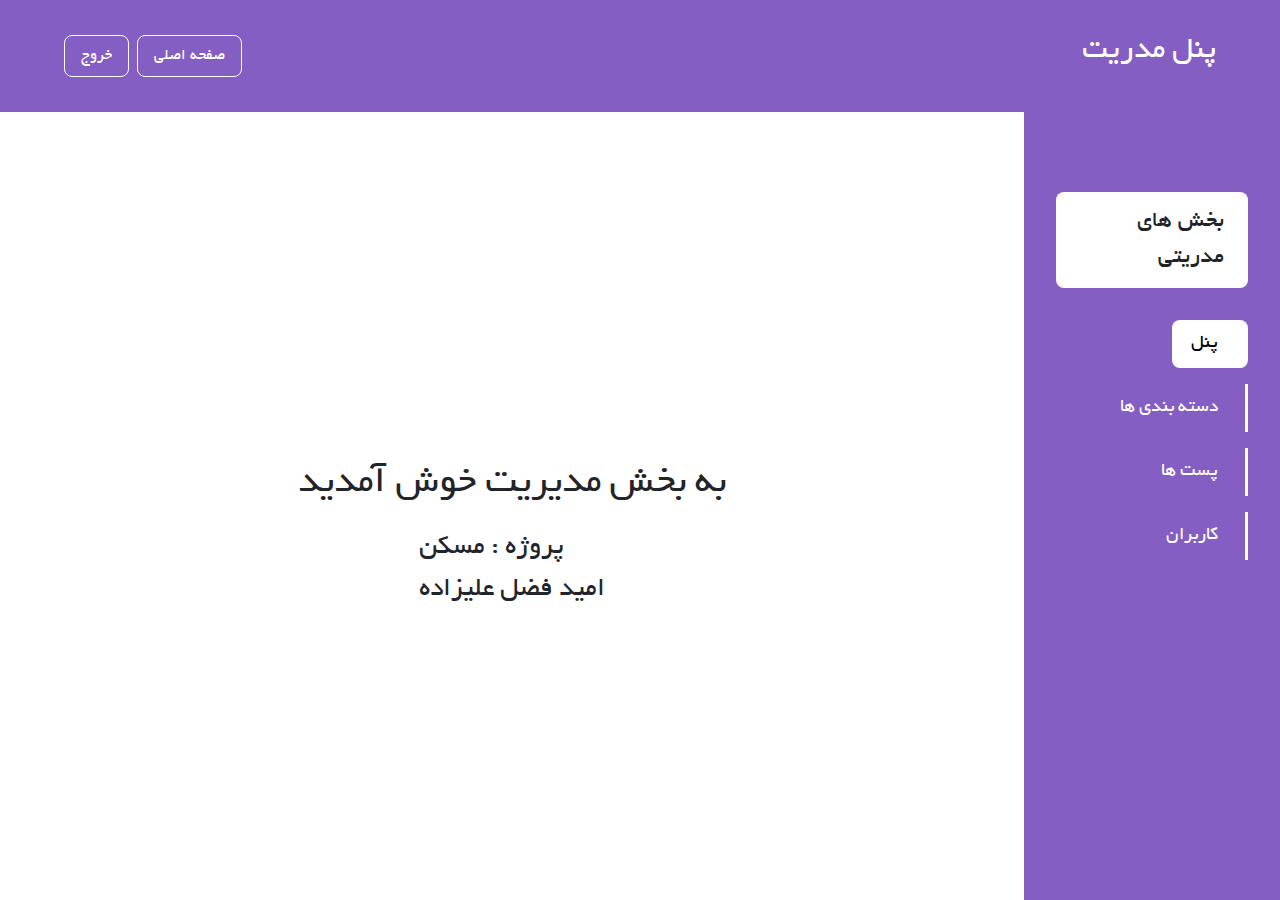
<file: html/admin-panel/admin-main/index.html>
<!DOCTYPE html>
<html lang="en">

<head>
    <meta charset="UTF-8">
    <meta name="viewport" content="width=device-width, initial-scale=1">
    <title>Admin Panel Create</title>


    <!-- Bootstrap -->
    <link rel="stylesheet" href="/css/bootstrap/bootstrap.min.css" media="all" type="text/css">

    <!-- Admin Panel Css -->
    <link rel="stylesheet" href="/css/admin-panel/admin.panel.css" media="all" type="text/css">


</head>

<body>

   
    <nav class="nav">
        <div class="left">
            <a class="click" href="/html/main-page/index.html">خروج</a>
            <a class="click" href="/html/main-page/index.html">صفحه اصلی</a>
        </div>
        <div class="right">
            <h1>پنل مدریت</h1>
        </div>
    </nav>

    <section class="sidebar">
        <div class="sidebar-header">
            بخش های مدریتی
        </div>
        <section class="sidebar-link">
            <a class="click selected" href="/html/admin-panel/admin-main/index.html">پنل <span class="iconify" data-icon="carbon:open-panel-filled-right"></span></a>
        </section>
        <section class="sidebar-link">
            <a class="click" href="/html/admin-panel/category/index.html">دسته بندی ها<span class="iconify"
                    data-icon="bx:category"></span></a>
        </section>
        <section class="sidebar-link">
            <a class="click " href="/html/admin-panel/posts/index.html">پست ها<span class="iconify"
                    data-icon="ic:baseline-article"></span></a>
        </section>
        <section class="sidebar-link">
            <a class="click " href="/html/admin-panel/users/index.html">کاربران<span class="iconify"
                    data-icon="ic:baseline-article"></span></a>
        </section>
    </section>

    <section class="app" id="app">

        <section class="container-fluid">
            <section class="row">
                <div class="greeting">
                    <div class="greeting-header">
                        <h1>به بخش مدیریت خوش آمدید </h1>
                    </div>
                    <div class="greeting-body">
                        <h3>پروژه : مسکن</h3>
                        <h3>امید فضل علیزاده</h3>
                    </div>
                </div>
            </section>
        </section>

    </section>



</body>

</html>
</file>
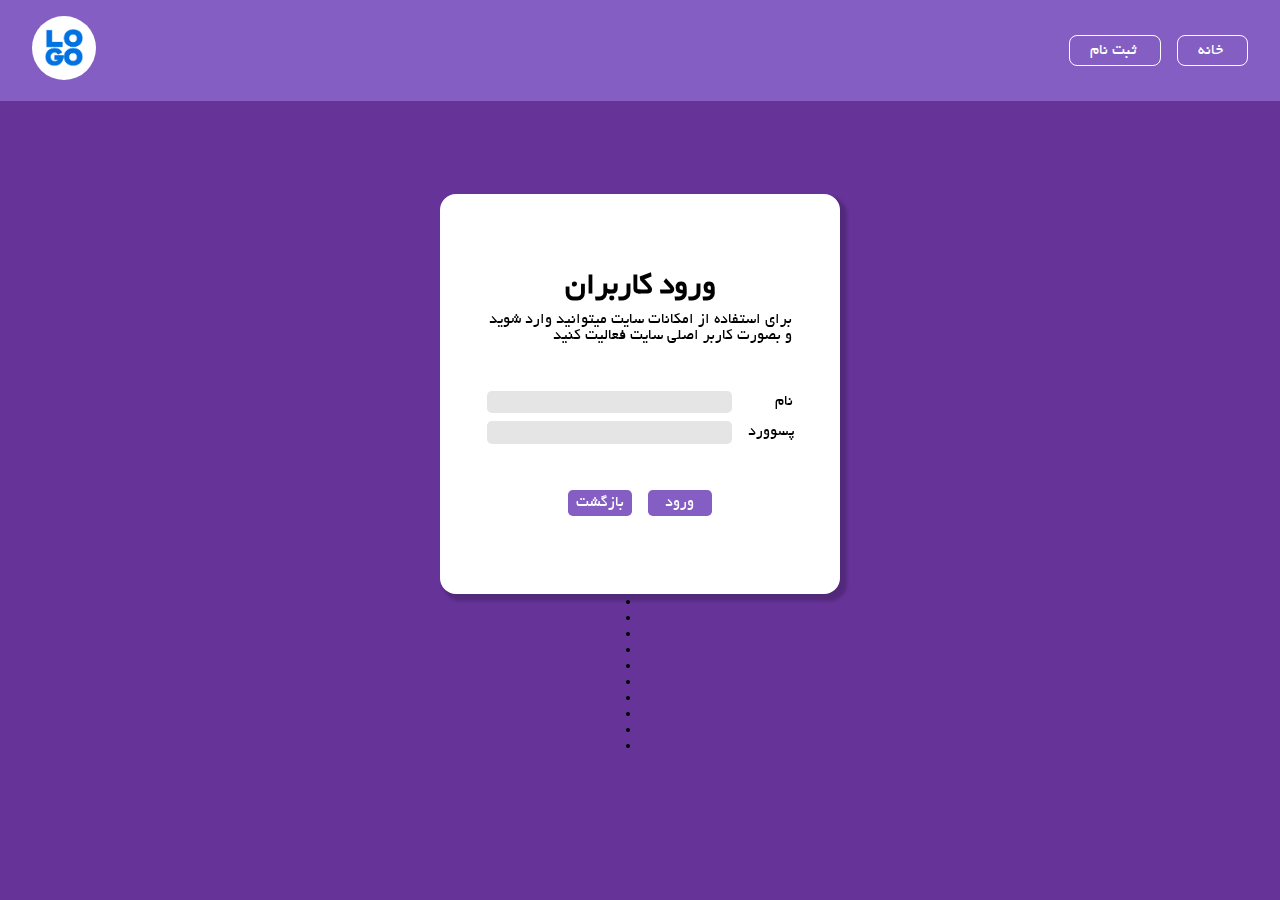
<file: html/sign-page/sign-in.html>
<!DOCTYPE html>
<html lang="en">

<head>
    <meta charset="UTF-8">
    <meta http-equiv="X-UA-Compatible" content="IE=edge">
    <meta name="viewport" content="width=device-width, initial-scale=1.0">
    <title>Sign In Page</title>

    <!-- Sign Page sign-page.css -->
    <link rel="stylesheet" href="/css/sign-page/sign-page.css">

    <!-- Fonts Awesome -->
    <link rel="stylesheet" href="https://cdnjs.cloudflare.com/ajax/libs/font-awesome/6.1.1/css/all.min.css"
        integrity="sha512-KfkfwYDsLkIlwQp6LFnl8zNdLGxu9YAA1QvwINks4PhcElQSvqcyVLLD9aMhXd13uQjoXtEKNosOWaZqXgel0g=="
        crossorigin="anonymous" referrerpolicy="no-referrer" />

</head>

<body>

    <header>

        <div class="right">
            <div class="account">

            </div>
            <ul class="nav-bar">
                <li class="click"><a href="/html/main-page/index.html">خانه<i class="fa-solid fa-house"></i></a></li>
                <li class="click user-account "><a href="/html/sign-page.html">ثبت نام <i
                            class="fa-solid fa-user"></i></a>
                </li>
    
            </ul>
        </div>
        <div class="left">
            <div class="logo">
                <img src="/images/header/logo.png" alt="">
            </div>

        </div>

    </header>


    <section class="sign-in">


        <form action="/html/admin-panel/admin-main/index.html" method="get">
            <div class="form-header">
                <h1>ورود کاربران</h1>
                <p>برای استفاده از امکانات سایت میتوانید وارد شوید و بصورت کاربر اصلی سایت فعالیت کنید</p>
            </div>
            <div class="form-body">
                <div class="form-group">
                    <input type="text" name="name" id="name" required>
                    <label for="name">نام</label>
                </div>
                <div class="form-group">
                    <input type="password" name="password" id="password" required>
                    <label for="password">پسوورد</label>
                </div>
            </div>
            <div class="form-buttons">
                <a class="" href="/html/main-page/index.html">بازگشت</a>
                <button type="submit" class="">ورود</button>
            </div>
        </form>
    </section>

    <div class="area">
        <ul class="circles">
            <li></li>
            <li></li>
            <li></li>
            <li></li>
            <li></li>
            <li></li>
            <li></li>
            <li></li>
            <li></li>
            <li></li>
        </ul>
    </div>


</body>

</html>
</file>
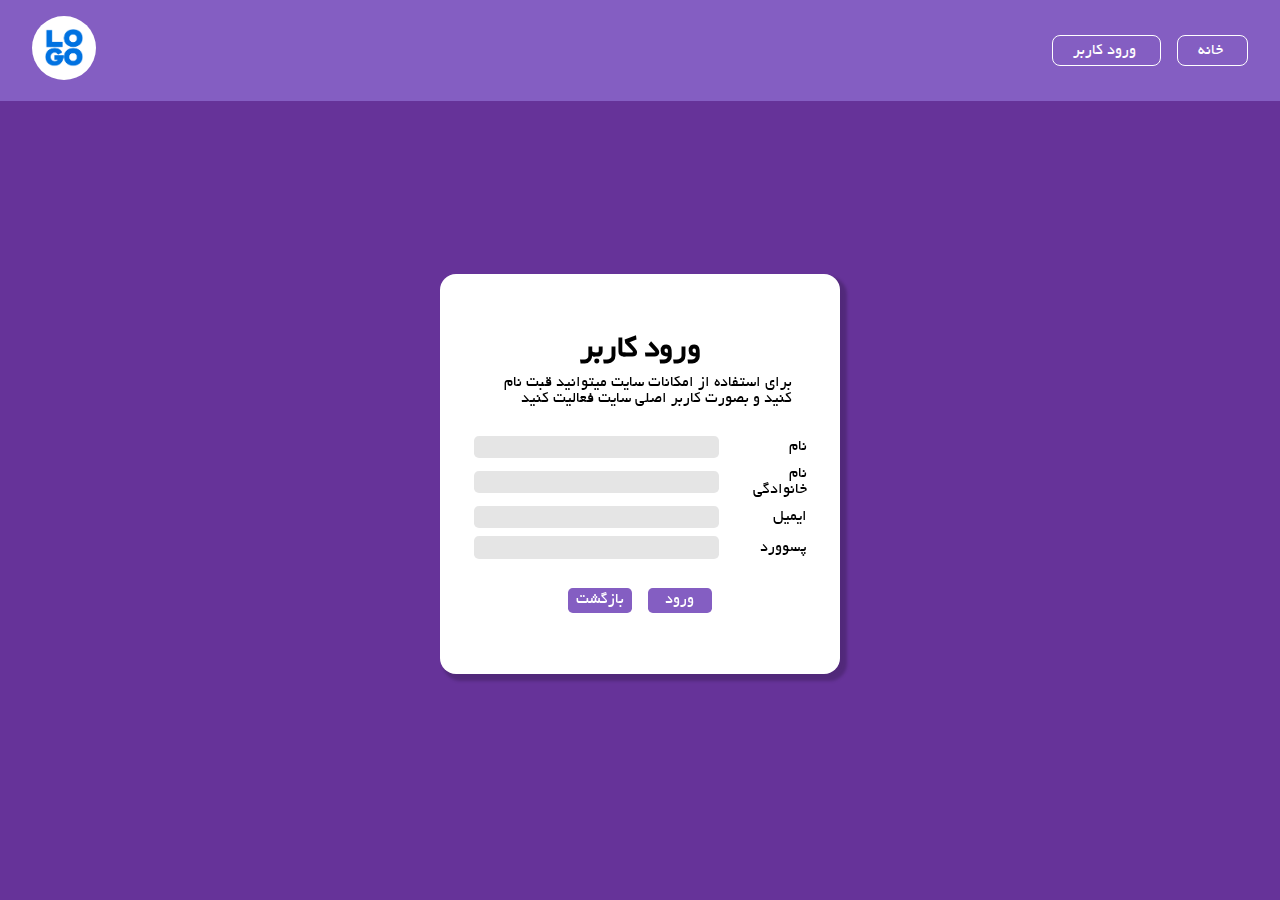
<file: html/sign-page/sign-up.html>
<!DOCTYPE html>
<html lang="en">

<head>
    <meta charset="UTF-8">
    <meta http-equiv="X-UA-Compatible" content="IE=edge">
    <meta name="viewport" content="width=device-width, initial-scale=1.0">
    <title>Sign In Page</title>

    <!-- Sign Page sign-page.css -->
    <link rel="stylesheet" href="/css/sign-page/sign-page.css">

    <!-- Fonts Awesome -->
    <link rel="stylesheet" href="https://cdnjs.cloudflare.com/ajax/libs/font-awesome/6.1.1/css/all.min.css"
        integrity="sha512-KfkfwYDsLkIlwQp6LFnl8zNdLGxu9YAA1QvwINks4PhcElQSvqcyVLLD9aMhXd13uQjoXtEKNosOWaZqXgel0g=="
        crossorigin="anonymous" referrerpolicy="no-referrer" />

</head>

<body>

    <header>

        <div class="right">
            <div class="account">

            </div>
            <ul class="nav-bar">
                <li class="click"><a href="/html/main-page/index.html">خانه<i class="fa-solid fa-house"></i></a></li>
                <li class="click user-account "><a href="/html/sign-page/sign-in.html">ورود کاربر <i
                            class="fa-solid fa-user"></i></a>
                </li>
    
            </ul>
        </div>
        <div class="left">
            <div class="logo">
                <img src="/images/header/logo.png" alt="">
            </div>

        </div>

    </header>


    <section class="sign-up">


        <form action="/html/admin-panel/admin-main/index.html" method="get">
            <div class="form-header">
                <h1>ورود کاربر</h1>
                <p>برای استفاده از امکانات سایت میتوانید قبت نام کنید  و بصورت کاربر اصلی سایت فعالیت کنید</p>
            </div>
            <div class="form-body">
                <div class="form-group">
                    <input type="text" name="name" id="name" required>
                    <label for="name">نام</label>
                </div>
                <div class="form-group">
                    <input type="text" name="familiy" id="familiy" required>
                    <label for="familiy">نام خانوادگی</label>
                </div>
                <div class="form-group">
                    <input type="email" name="email" id="email" required>
                    <label for="email">ایمیل</label>
                </div>
                <div class="form-group">
                    <input type="password" name="password" id="password" required>
                    <label for="password">پسوورد</label>
                </div>
            </div>
            <div class="form-buttons">
                <a class="" href="/html/main-page/index.html">بازگشت</a>
                <button type="submit" class="">ورود</button>
            </div>
        </form>
    </section>

  


</body>

</html>
</file>
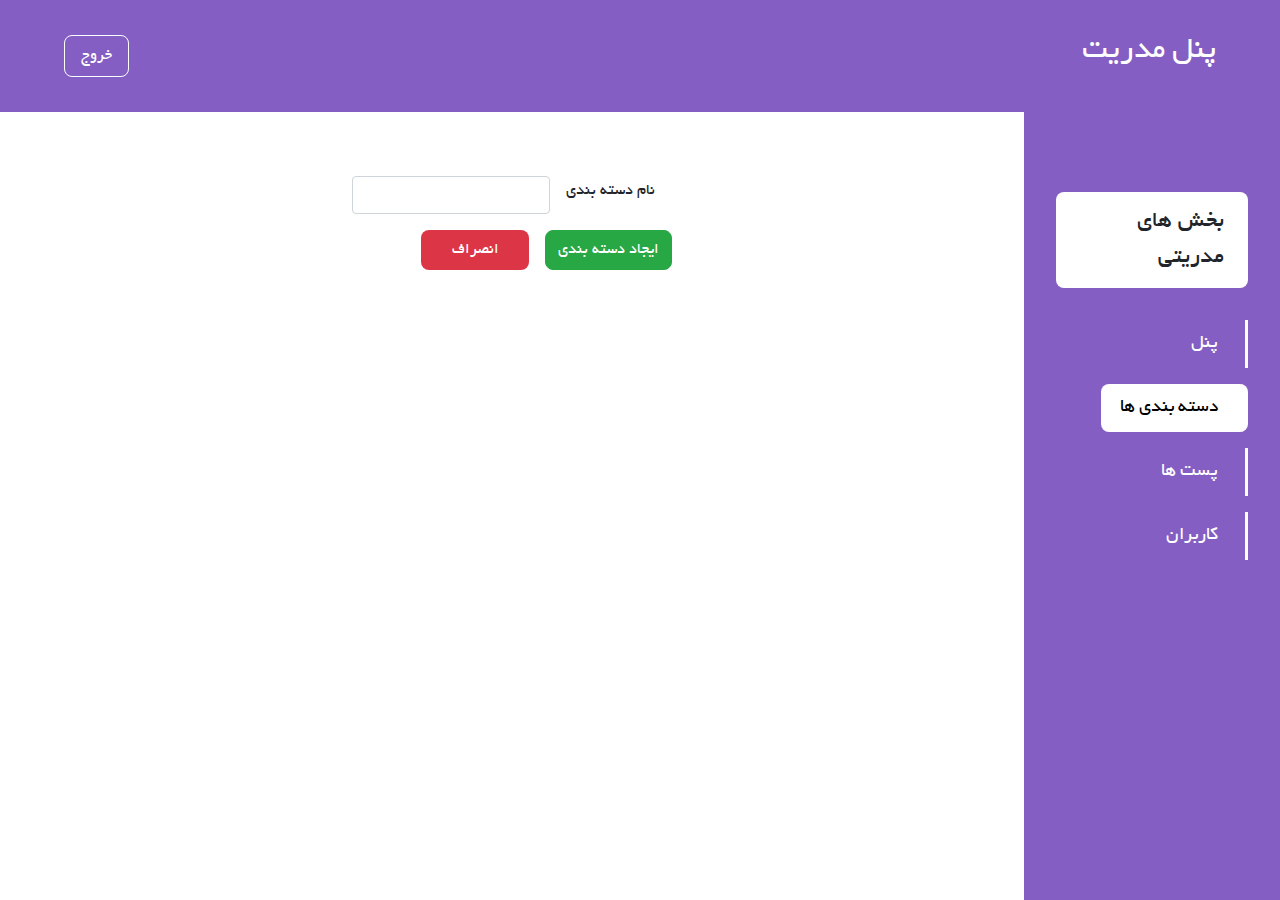
<file: html/admin-panel/category/create.html>
<!DOCTYPE html>
<html lang="en">

<head>
    <meta charset="UTF-8">
    <meta name="viewport" content="width=device-width, initial-scale=1">
    <title>Admin Panel Create</title>


    <!-- Bootstrap -->
    <link rel="stylesheet" href="/css/bootstrap/bootstrap.min.css" media="all" type="text/css">

    <!-- Admin Panel Css -->
    <link rel="stylesheet" href="/css/admin-panel/admin.panel.css" media="all" type="text/css">


</head>

<body>

    <nav class="nav">
        <div class="left">
            <a class="click" href="/html/main-page/index.html">خروج</a>
        </div>
        <div class="right">
            <h1>پنل مدریت</h1>
        </div>
    </nav>

    <section class="sidebar">
        <div class="sidebar-header">
            بخش های مدریتی
        </div>
        <section class="sidebar-link">
            <a class="click" href="#">پنل <span class="iconify" data-icon="carbon:open-panel-filled-right"></span></a>
        </section>
        <section class="sidebar-link">
            <a class="click selected" href="/html/admin-panel/category/index.html">دسته بندی ها<span class="iconify"
                    data-icon="bx:category"></span></a>
        </section>
        <section class="sidebar-link">
            <a class="click " href="/html/admin-panel/posts/index.html">پست ها<span class="iconify"
                    data-icon="ic:baseline-article"></span></a>
        </section>
        <section class="sidebar-link">
            <a class="click " href="/html/admin-panel/users/index.html">کاربران<span class="iconify"
                    data-icon="ic:baseline-article"></span></a>
        </section>
    </section>

    <section class="app" id="app">

        <section class="container-fluid">
            <section class="row">
                <section class="category-create">
                    <form action="create.php" method="post">
                        <section class="form-group">
                            <label for="name">نام دسته بندی</label>
                            <input type="text" class="form-control" name="name" id="name" placeholder="">
                        </section>
                        <section class="form-group">
                            <button type="submit" class="btn btn-success ">ایجاد دسته بندی</button>
                            <a class="byn btn-danger" href="#">انصراف</a>
                        </section>

                    </form>
                </section>
            </section>
        </section>

    </section>



</body>

</html>
</file>
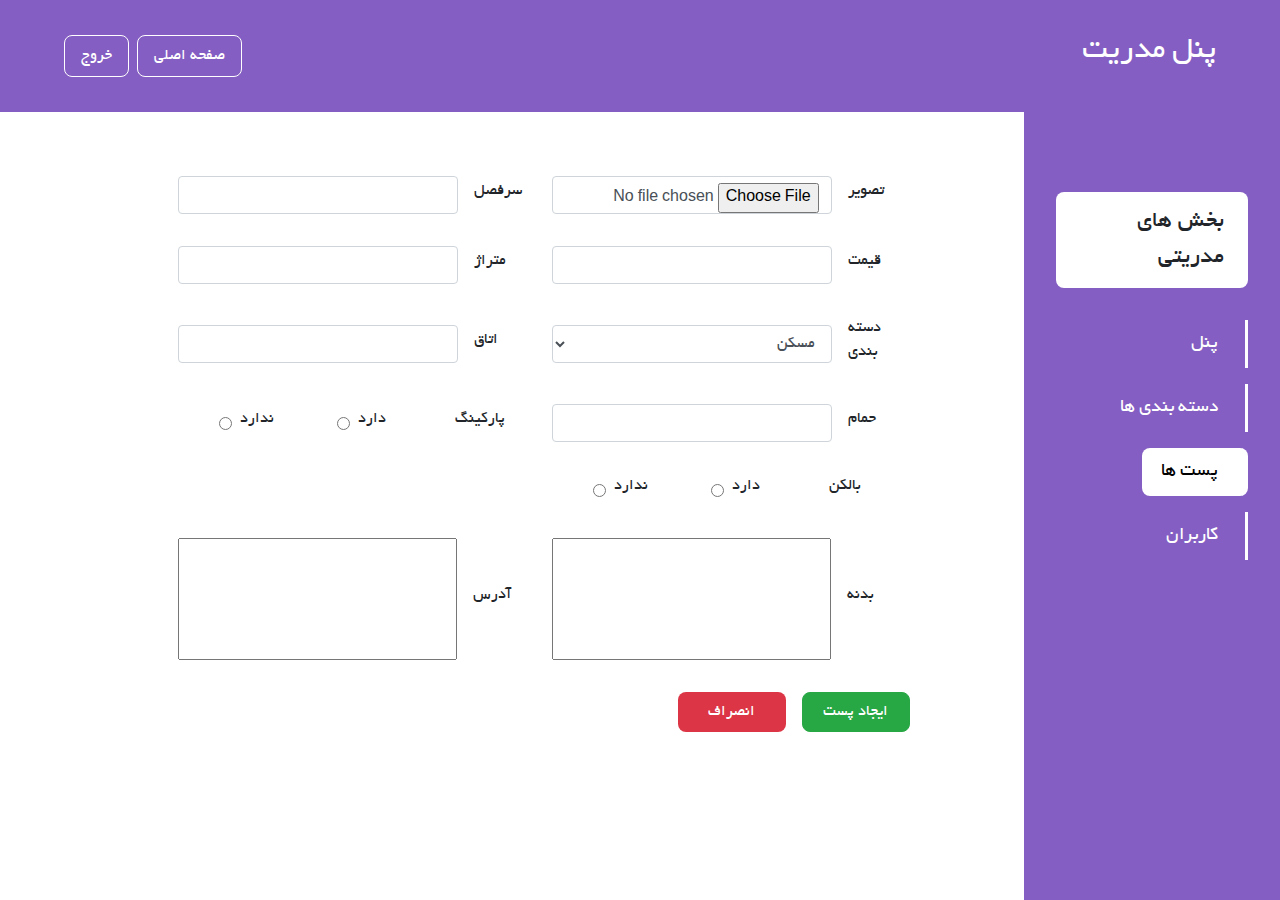
<file: html/admin-panel/posts/create.html>
<!DOCTYPE html>
<html lang="en">

<head>
    <meta charset="UTF-8">
    <meta name="viewport" content="width=device-width, initial-scale=1">
    <title>Admin Panel Create</title>


    <!-- Bootstrap -->
    <link rel="stylesheet" href="/css/bootstrap/bootstrap.min.css" media="all" type="text/css">

    <!-- Admin Panel Css -->
    <link rel="stylesheet" href="/css/admin-panel/admin.panel.css" media="all" type="text/css">


</head>

<body>


    <nav class="nav">
        <div class="left">
            <a class="click" href="/html/main-page/index.html">خروج</a>
            <a class="click" href="/html/main-page/index.html">صفحه اصلی</a>
        </div>
        <div class="right">
            <h1>پنل مدریت</h1>
        </div>
    </nav>

    <section class="sidebar">
        <div class="sidebar-header">
            بخش های مدریتی
        </div>
        <section class="sidebar-link">
            <a class="click" href="/html/admin-panel/admin-main/index.html">پنل <span class="iconify"
                    data-icon="carbon:open-panel-filled-right"></span></a>
        </section>
        <section class="sidebar-link">
            <a class="click " href="/html/admin-panel/category/index.html">دسته بندی ها<span class="iconify"
                    data-icon="bx:category"></span></a>
        </section>
        <section class="sidebar-link">
            <a class="click selected " href="/html/admin-panel/posts/index.html">پست ها<span class="iconify"
                    data-icon="ic:baseline-article"></span></a>
        </section>
        <section class="sidebar-link">
            <a class="click " href="/html/admin-panel/users/index.html">کاربران<span class="iconify"
                    data-icon="ic:baseline-article"></span></a>
        </section>
    </section>

    <section class="app" id="app">

        <section class="container-fluid">
            <section class="row">
                <section class="posts-create">
                    <form action="#" method="get">
                        <div class="form-group">
                            <label for="image">تصویر</label>
                            <input type="file" accept="image/png, image/gif, image/jpeg" class="form-control"
                                name="image" id="image" placeholder="">
                        </div>
                        <div class="form-group">
                            <label for="name">سرفصل</label>
                            <input type="text" class="form-control" name="name" id="name" placeholder="">
                        </div>
                        <div class="form-group">
                            <label for="price">قیمت</label>
                            <input type="number" class="form-control" name="price" id="price" placeholder="">
                        </div>
                        <div class="form-group">
                            <label for="sqft">متراژ</label>
                            <input type="number" class="form-control" name="sqft" id="sqft" placeholder="">
                        </div>

                        <div class="form-group">
                            <label for="category">دسته بندی</label>
                            <select name="category" class="form-control" id="category">
                                <option value="cat-1">مسکن</option>
                            </select>
                        </div>
                        <div class="form-group">
                            <label for="bed">اتاق</label>
                            <input type="number" class="form-control" name="bed" id="bed" placeholder="">
                        </div>
                        <div class="form-group">
                            <label for="bath">حمام</label>
                            <input type="text" class="form-control" name="bath" id="bath" placeholder="">
                        </div>
                        <div class="form-group">
                            <label for="parking">پارکینگ</label>
                            <div class="radio">
                                <label for="parking">دارد</label>
                                <input type="radio" name="parking" id="parking" value="yes-parking">

                            </div>
                            <div class="radio">
                                <label for="parking">ندارد</label>
                                <input type="radio" name="parking" id="parking" value="no-parking">
                            </div>
                        </div>
                        <div class="form-group">
                            <label for="balcony">بالکن</label>
                            <div class="radio">
                                <label for="balcony">دارد</label>
                                <input type="radio" name="balcony" id="balcony" value="yes-balcony">

                            </div>
                            <div class="radio">
                                <label for="balcony">ندارد</label>
                                <input type="radio" name="balcony" id="balcony" value="no-balcony">
                            </div>
                        </div>
                        <div class="form-group">

                        </div>
                        <div class="form-group">
                            <label for="name">بدنه</label>
                            <textarea name="body" id="body" rows="5"></textarea>
                        </div>
                        <div class="form-group">
                            <label for="address">آدرس</label>
                            <textarea name="address" id="address" rows="5"></textarea>
                        </div>
                        <div class="form-group buttons">
                            <button type="submit" class="btn btn-success ">ایجاد پست</button>
                            <a class="byn btn-danger" href="#">انصراف</a>
                        </div>

                    </form>
                </section>
            </section>
        </section>

    </section>



</body>

</html>
</file>
<file: css/admin-panel/admin.panel.css>
@font-face {
  font-family: "BYekan";
  src: url("/fonts/BYekan.ttf");
}

* {
  -webkit-box-sizing: border-box;
          box-sizing: border-box;
  padding: 0;
  margin: 0;
  text-decoration: none;
}

* a {
  text-decoration: none;
}

.click {
  -webkit-transition: all 0.5s ease !important;
  transition: all 0.5s ease !important;
}

.click:hover {
  -webkit-transform: scale(0.9) !important;
          transform: scale(0.9) !important;
  background-color: white !important;
  color: black !important;
  text-decoration: none !important;
  border-radius: 0.5rem;
}

.selected {
  background-color: white;
  color: black !important;
  border-radius: 0.5rem;
}

body,
html {
  width: 100%;
  min-height: 100vh;
  font-family: "BYekan", sans-serif;
}

body {
  display: -ms-grid;
  display: grid;
      grid-template-areas: "nav nav" " app sidebar ";
  -ms-grid-columns: 80% 20%;
      grid-template-columns: 80% 20%;
  -ms-grid-rows: 7rem auto;
      grid-template-rows: 7rem auto;
}

body .nav {
  -ms-grid-row: 1;
  -ms-grid-column: 1;
  -ms-grid-column-span: 2;
  grid-area: nav;
  display: -webkit-box;
  display: -ms-flexbox;
  display: flex;
  -webkit-box-pack: justify;
      -ms-flex-pack: justify;
          justify-content: space-between;
  -webkit-box-align: center;
      -ms-flex-align: center;
          align-items: center;
  font-size: 1rem;
  color: white;
  padding: 1.7em 4em;
  background-color: #845ec2;
}

body .nav .right h1 {
  font-size: 2rem;
}

body .nav .left {
  display: -webkit-box;
  display: -ms-flexbox;
  display: flex;
  -webkit-box-orient: horizontal;
  -webkit-box-direction: normal;
      -ms-flex-direction: row;
          flex-direction: row;
  gap: 0.5rem;
}

body .nav .left a {
  border: 0.1rem white solid;
  color: white;
  padding: 0.5em 1em;
  border-radius: 0.5rem;
}

body .sidebar {
  -ms-grid-row: 2;
  -ms-grid-column: 2;
  grid-area: sidebar;
  background-color: #845ec2;
  display: -webkit-box;
  display: -ms-flexbox;
  display: flex;
  -webkit-box-orient: vertical;
  -webkit-box-direction: normal;
      -ms-flex-direction: column;
          flex-direction: column;
  padding: 5em 2em;
  gap: 1rem;
}

body .sidebar .sidebar-header {
  background-color: white;
  text-align: right;
  font-size: 1.5rem;
  padding: 0.5em 1em;
  border-radius: 0.5rem;
  margin-bottom: 1rem;
}

body .sidebar .sidebar-link {
  width: 100%;
  display: -webkit-box;
  display: -ms-flexbox;
  display: flex;
  -webkit-box-orient: vertical;
  -webkit-box-direction: normal;
      -ms-flex-direction: column;
          flex-direction: column;
  -webkit-box-align: end;
      -ms-flex-align: end;
          align-items: flex-end;
}

body .sidebar .sidebar-link a {
  display: -webkit-box;
  display: -ms-flexbox;
  display: flex;
  -webkit-box-orient: horizontal;
  -webkit-box-direction: normal;
      -ms-flex-direction: row;
          flex-direction: row;
  -webkit-box-align: center;
      -ms-flex-align: center;
          align-items: center;
  -webkit-box-pack: center;
      -ms-flex-pack: center;
          justify-content: center;
  gap: 0.5rem;
  width: -webkit-max-content;
  width: -moz-max-content;
  width: max-content;
  color: white;
  font-size: 1.2rem;
  border-right: 0.2rem white solid;
  padding: 0.5em 1em;
}

body .app {
  display: -webkit-box;
  display: -ms-flexbox;
  display: flex;
  -webkit-box-orient: vertical;
  -webkit-box-direction: normal;
      -ms-flex-direction: column;
          flex-direction: column;
  -webkit-box-pack: start;
      -ms-flex-pack: start;
          justify-content: start;
  direction: rtl;
  -ms-grid-row: 2;
  -ms-grid-column: 1;
  grid-area: app;
  padding-top: 4rem;
}

body .app .container-fluid {
  height: 100%;
  width: 100%;
  overflow: auto;
  display: -webkit-box;
  display: -ms-flexbox;
  display: flex;
  -webkit-box-orient: vertical;
  -webkit-box-direction: normal;
      -ms-flex-direction: column;
          flex-direction: column;
  -webkit-box-align: center;
      -ms-flex-align: center;
          align-items: center;
}

body .app .container-fluid .row {
  all: unset;
  width: 100%;
  display: -webkit-box;
  display: -ms-flexbox;
  display: flex;
  -webkit-box-orient: vertical;
  -webkit-box-direction: normal;
      -ms-flex-direction: column;
          flex-direction: column;
  -webkit-box-pack: start;
      -ms-flex-pack: start;
          justify-content: start;
  height: 100%;
}

body .app .container-fluid .row .table-container {
  display: -webkit-box;
  display: -ms-flexbox;
  display: flex;
  -webkit-box-orient: vertical;
  -webkit-box-direction: normal;
      -ms-flex-direction: column;
          flex-direction: column;
  -webkit-box-pack: center;
      -ms-flex-pack: center;
          justify-content: center;
  -webkit-box-align: center;
      -ms-flex-align: center;
          align-items: center;
  padding: 0 10%;
  gap: 2rem;
}

body .app .container-fluid .row .table-container .table-container-header {
  width: 100%;
  display: -webkit-box;
  display: -ms-flexbox;
  display: flex;
  -webkit-box-orient: horizontal;
  -webkit-box-direction: normal;
      -ms-flex-direction: row;
          flex-direction: row;
  -webkit-box-align: center;
      -ms-flex-align: center;
          align-items: center;
  -webkit-box-pack: justify;
      -ms-flex-pack: justify;
          justify-content: space-between;
}

body .app .container-fluid .row .table-container .table-container-header h1 {
  font-size: 2rem;
}

body .app .container-fluid .row .table-container .table-container-header a {
  color: white;
  padding: 0.5em 1em;
  border-radius: 0.3rem;
  background-color: #3cac3c !important;
}

body .app .container-fluid .row .table-container .table-container-body {
  width: 100%;
  height: -webkit-max-content;
  height: -moz-max-content;
  height: max-content;
}

body .app .container-fluid .row .table-container .table-container-body .table {
  width: 100%;
}

body .app .container-fluid .row .table-container .table-container-body tr {
  text-align: center;
}

body .app .container-fluid .row .table-container .table-container-body tr a {
  width: 10ch;
  border-radius: 0.3rem;
}

body .app .container-fluid .row .table-container .table-container-body td {
  padding: 1em;
  max-width: 9rem;
  max-height: 3rem;
  overflow: auto;
  font-size: 0.9rem;
  vertical-align: middle;
}

body .app .container-fluid .row .table-container .table-container-body td p {
  max-height: 3rem;
}

body .app .container-fluid .row .table-container .table-container-body .image {
  width: 5rem;
}

body .app .container-fluid .row .table-container .table-container-body .image img {
  width: 100%;
  width: 100%;
  aspect-ratio: 1/1;
  -o-object-fit: cover;
     object-fit: cover;
}

body .app .container-fluid .row .table-container .table-container-body .buttons {
  width: 8rem;
}

body .app .container-fluid .row .table-container .table-container-body .buttons form {
  display: -webkit-box;
  display: -ms-flexbox;
  display: flex;
  -webkit-box-orient: vertical;
  -webkit-box-direction: normal;
      -ms-flex-direction: column;
          flex-direction: column;
  gap: 0.5rem;
}

body .app .container-fluid .row .table-container .table-container-body .buttons form input, body .app .container-fluid .row .table-container .table-container-body .buttons form a {
  width: 100%;
}

body .app .container-fluid .row .full-size {
  padding: 0 2.5%;
}

body .app .container-fluid .row .category-create {
  width: 20rem;
  -ms-flex-item-align: center;
      -ms-grid-row-align: center;
      align-self: center;
}

body .app .container-fluid .row .category-create form .form-group {
  display: -webkit-box;
  display: -ms-flexbox;
  display: flex;
  -webkit-box-align: center;
      -ms-flex-align: center;
          align-items: center;
  -webkit-box-pack: start;
      -ms-flex-pack: start;
          justify-content: flex-start;
  width: 100%;
  gap: 1rem;
}

body .app .container-fluid .row .category-create form .form-group label {
  width: 20ch;
}

body .app .container-fluid .row .category-create form .form-group a,
body .app .container-fluid .row .category-create form .form-group button {
  display: -webkit-box;
  display: -ms-flexbox;
  display: flex;
  -webkit-box-orient: vertical;
  -webkit-box-direction: normal;
      -ms-flex-direction: column;
          flex-direction: column;
  -webkit-box-pack: center;
      -ms-flex-pack: center;
          justify-content: center;
  -webkit-box-align: center;
      -ms-flex-align: center;
          align-items: center;
  min-width: 12ch;
  height: 2.5rem;
  border-radius: 0.5rem;
}

body .app .container-fluid .row .posts-create {
  width: 100%;
  display: -webkit-box;
  display: -ms-flexbox;
  display: flex;
  -webkit-box-pack: center;
      -ms-flex-pack: center;
          justify-content: center;
  -webkit-box-align: center;
      -ms-flex-align: center;
          align-items: center;
  -ms-flex-item-align: center;
      align-self: center;
}

body .app .container-fluid .row .posts-create form {
  width: 80%;
  display: -webkit-box;
  display: -ms-flexbox;
  display: flex;
  -webkit-box-orient: horizontal;
  -webkit-box-direction: normal;
      -ms-flex-direction: row;
          flex-direction: row;
  -ms-flex-wrap: wrap;
      flex-wrap: wrap;
  gap: 1rem;
}

body .app .container-fluid .row .posts-create form .form-group {
  display: -webkit-box;
  display: -ms-flexbox;
  display: flex;
  -webkit-box-align: center;
      -ms-flex-align: center;
          align-items: center;
  -webkit-box-pack: start;
      -ms-flex-pack: start;
          justify-content: start;
  width: 45%;
  gap: 1rem;
}

body .app .container-fluid .row .posts-create form .form-group label {
  width: 9ch;
}

body .app .container-fluid .row .posts-create form .form-group a,
body .app .container-fluid .row .posts-create form .form-group button {
  display: -webkit-box;
  display: -ms-flexbox;
  display: flex;
  -webkit-box-orient: vertical;
  -webkit-box-direction: normal;
      -ms-flex-direction: column;
          flex-direction: column;
  -webkit-box-pack: center;
      -ms-flex-pack: center;
          justify-content: center;
  -webkit-box-align: center;
      -ms-flex-align: center;
          align-items: center;
  min-width: 12ch;
  height: 2.5rem;
  border-radius: 0.5rem;
}

body .app .container-fluid .row .posts-create form .form-group textarea {
  width: 100%;
  resize: none;
}

body .app .container-fluid .row .posts-create form .form-group .radio {
  display: -webkit-box;
  display: -ms-flexbox;
  display: flex;
  -webkit-box-align: center;
      -ms-flex-align: center;
          align-items: center;
  -webkit-box-pack: center;
      -ms-flex-pack: center;
          justify-content: center;
  gap: 0.5rem;
}

body .app .container-fluid .row .greeting {
  width: 100%;
  height: 100%;
  display: -webkit-box;
  display: -ms-flexbox;
  display: flex;
  -webkit-box-orient: vertical;
  -webkit-box-direction: normal;
      -ms-flex-direction: column;
          flex-direction: column;
  -webkit-box-align: center;
      -ms-flex-align: center;
          align-items: center;
  -webkit-box-pack: center;
      -ms-flex-pack: center;
          justify-content: center;
  gap: 1rem;
}
/*# sourceMappingURL=admin.panel.css.map */
</file>
<file: css/sign-page/sign-page.css>
@font-face {
  font-family: "BYekan";
  src: url("/fonts/BYekan.ttf");
}

* {
  -webkit-box-sizing: border-box;
          box-sizing: border-box;
  padding: 0;
  margin: 0;
  text-decoration: none;
}

* a {
  padding-left: 0.25rem;
  text-decoration: none;
}

.click {
  cursor: pointer;
  -webkit-transition: all ease 0.5s !important;
  transition: all ease 0.5s !important;
}

.click:hover {
  color: black;
  background-color: white;
  -webkit-transform: scale(0.9);
          transform: scale(0.9);
}

.click:hover a {
  color: black !important;
}

.selected {
  background-color: white;
  color: black !important;
  border-radius: 0.5rem;
}

body,
html {
  width: 100%;
  min-height: 100vh;
  font-family: "BYekan", sans-serif;
}

header {
  width: 100%;
  background-color: #845ec2;
  position: fixed;
  top: 0rem;
  display: -webkit-box;
  display: -ms-flexbox;
  display: flex;
  -webkit-box-align: center;
      -ms-flex-align: center;
          align-items: center;
  -webkit-box-orient: horizontal;
  -webkit-box-direction: reverse;
      -ms-flex-direction: row-reverse;
          flex-direction: row-reverse;
  -webkit-box-pack: justify;
      -ms-flex-pack: justify;
          justify-content: space-between;
  color: white;
  padding: 1em 2em;
  gap: 2rem;
}

header .right {
  display: -webkit-box;
  display: -ms-flexbox;
  display: flex;
}

header .right .nav-bar {
  display: -webkit-box;
  display: -ms-flexbox;
  display: flex;
  gap: 1rem;
  -webkit-box-orient: horizontal;
  -webkit-box-direction: reverse;
      -ms-flex-direction: row-reverse;
          flex-direction: row-reverse;
}

header .right .nav-bar li {
  border: 0.1rem white solid;
  padding: 0.4em 1em;
  border-radius: 0.5rem;
  list-style: none;
  display: -webkit-box;
  display: -ms-flexbox;
  display: flex;
}

header .right .nav-bar li a {
  display: -webkit-box;
  display: -ms-flexbox;
  display: flex;
  -webkit-box-align: center;
      -ms-flex-align: center;
          align-items: center;
  gap: 0.5rem;
  color: white;
}

header img {
  width: 4rem;
  height: 4rem;
  -o-object-fit: cover;
     object-fit: cover;
  border-radius: 50vw;
}

body {
  display: -webkit-box;
  display: -ms-flexbox;
  display: flex;
  -webkit-box-orient: vertical;
  -webkit-box-direction: normal;
      -ms-flex-direction: column;
          flex-direction: column;
  -webkit-box-align: center;
      -ms-flex-align: center;
          align-items: center;
  -webkit-box-pack: center;
      -ms-flex-pack: center;
          justify-content: center;
  background-color: rebeccapurple;
}

body .sign-in {
  margin-top: 3rem;
  background-color: white;
  -webkit-backdrop-filter: blur(10px);
          backdrop-filter: blur(10px);
  border-radius: 1rem;
  -webkit-box-shadow: 0.3rem 0.3rem 0.2rem 0.1rem rgba(0, 0, 0, 0.2);
          box-shadow: 0.3rem 0.3rem 0.2rem 0.1rem rgba(0, 0, 0, 0.2);
  height: 25rem;
  width: 25rem;
}

body .sign-in form {
  width: 100%;
  height: 100%;
  display: -webkit-box;
  display: -ms-flexbox;
  display: flex;
  -webkit-box-orient: vertical;
  -webkit-box-direction: normal;
      -ms-flex-direction: column;
          flex-direction: column;
  -webkit-box-pack: space-evenly;
      -ms-flex-pack: space-evenly;
          justify-content: space-evenly;
  -webkit-box-align: center;
      -ms-flex-align: center;
          align-items: center;
  padding: 3em;
  gap: 1rem;
}

body .sign-in form .form-header {
  gap: 0.5rem;
  display: -webkit-box;
  display: -ms-flexbox;
  display: flex;
  -webkit-box-orient: vertical;
  -webkit-box-direction: normal;
      -ms-flex-direction: column;
          flex-direction: column;
  text-align: right;
  -webkit-box-align: center;
      -ms-flex-align: center;
          align-items: center;
}

body .sign-in form .form-body {
  text-align: right;
  display: -webkit-box;
  display: -ms-flexbox;
  display: flex;
  -webkit-box-orient: vertical;
  -webkit-box-direction: normal;
      -ms-flex-direction: column;
          flex-direction: column;
  gap: 0.5rem;
}

body .sign-in form .form-body .form-group {
  display: -webkit-box;
  display: -ms-flexbox;
  display: flex;
  -webkit-box-pack: end;
      -ms-flex-pack: end;
          justify-content: end;
  -webkit-box-align: center;
      -ms-flex-align: center;
          align-items: center;
  gap: 1rem;
}

body .sign-in form .form-body .form-group label {
  width: 5ch;
  text-align: right;
}

body .sign-in form .form-body .form-group input {
  all: unset;
  background-color: rgba(0, 0, 0, 0.1);
  padding: 0.2em 0.5em;
  border-radius: 0.3rem;
}

body .sign-in form .form-buttons {
  display: -webkit-box;
  display: -ms-flexbox;
  display: flex;
  -webkit-box-pack: center;
      -ms-flex-pack: center;
          justify-content: center;
  width: 100%;
  gap: 1rem;
}

body .sign-in form .form-buttons button,
body .sign-in form .form-buttons a {
  all: unset;
  width: 6ch;
  background-color: #845ec2;
  vertical-align: middle;
  text-align: center;
  padding: 0.3em;
  color: white;
  border-radius: 0.3rem;
  cursor: pointer;
  -webkit-transition: all 0.5s ease;
  transition: all 0.5s ease;
}

body .sign-in form .form-buttons button:hover,
body .sign-in form .form-buttons a:hover {
  -webkit-transform: scale(0.9);
          transform: scale(0.9);
}

body .sign-up {
  margin-top: 3rem;
  background-color: white;
  -webkit-backdrop-filter: blur(10px);
          backdrop-filter: blur(10px);
  border-radius: 1rem;
  -webkit-box-shadow: 0.3rem 0.3rem 0.2rem 0.1rem rgba(0, 0, 0, 0.2);
          box-shadow: 0.3rem 0.3rem 0.2rem 0.1rem rgba(0, 0, 0, 0.2);
  height: 25rem;
  width: 25rem;
}

body .sign-up form {
  width: 100%;
  height: 100%;
  display: -webkit-box;
  display: -ms-flexbox;
  display: flex;
  -webkit-box-orient: vertical;
  -webkit-box-direction: normal;
      -ms-flex-direction: column;
          flex-direction: column;
  -webkit-box-pack: space-evenly;
      -ms-flex-pack: space-evenly;
          justify-content: space-evenly;
  -webkit-box-align: center;
      -ms-flex-align: center;
          align-items: center;
  padding: 3em;
  gap: 1rem;
}

body .sign-up form .form-header {
  gap: 0.5rem;
  display: -webkit-box;
  display: -ms-flexbox;
  display: flex;
  -webkit-box-orient: vertical;
  -webkit-box-direction: normal;
      -ms-flex-direction: column;
          flex-direction: column;
  text-align: right;
  -webkit-box-align: center;
      -ms-flex-align: center;
          align-items: center;
}

body .sign-up form .form-body {
  text-align: right;
  display: -webkit-box;
  display: -ms-flexbox;
  display: flex;
  -webkit-box-orient: vertical;
  -webkit-box-direction: normal;
      -ms-flex-direction: column;
          flex-direction: column;
  gap: 0.5rem;
}

body .sign-up form .form-body .form-group {
  display: -webkit-box;
  display: -ms-flexbox;
  display: flex;
  -webkit-box-pack: end;
      -ms-flex-pack: end;
          justify-content: end;
  -webkit-box-align: center;
      -ms-flex-align: center;
          align-items: center;
  gap: 1rem;
}

body .sign-up form .form-body .form-group label {
  width: 8ch;
  text-align: right;
}

body .sign-up form .form-body .form-group input {
  all: unset;
  background-color: rgba(0, 0, 0, 0.1);
  padding: 0.2em 0.5em;
  border-radius: 0.3rem;
}

body .sign-up form .form-buttons {
  display: -webkit-box;
  display: -ms-flexbox;
  display: flex;
  -webkit-box-pack: center;
      -ms-flex-pack: center;
          justify-content: center;
  width: 100%;
  gap: 1rem;
}

body .sign-up form .form-buttons button,
body .sign-up form .form-buttons a {
  all: unset;
  width: 6ch;
  background-color: #845ec2;
  vertical-align: middle;
  text-align: center;
  padding: 0.3em;
  color: white;
  border-radius: 0.3rem;
  cursor: pointer;
  -webkit-transition: all 0.5s ease;
  transition: all 0.5s ease;
}

body .sign-up form .form-buttons button:hover,
body .sign-up form .form-buttons a:hover {
  -webkit-transform: scale(0.9);
          transform: scale(0.9);
}
/*# sourceMappingURL=sign-page.css.map */
</file>
